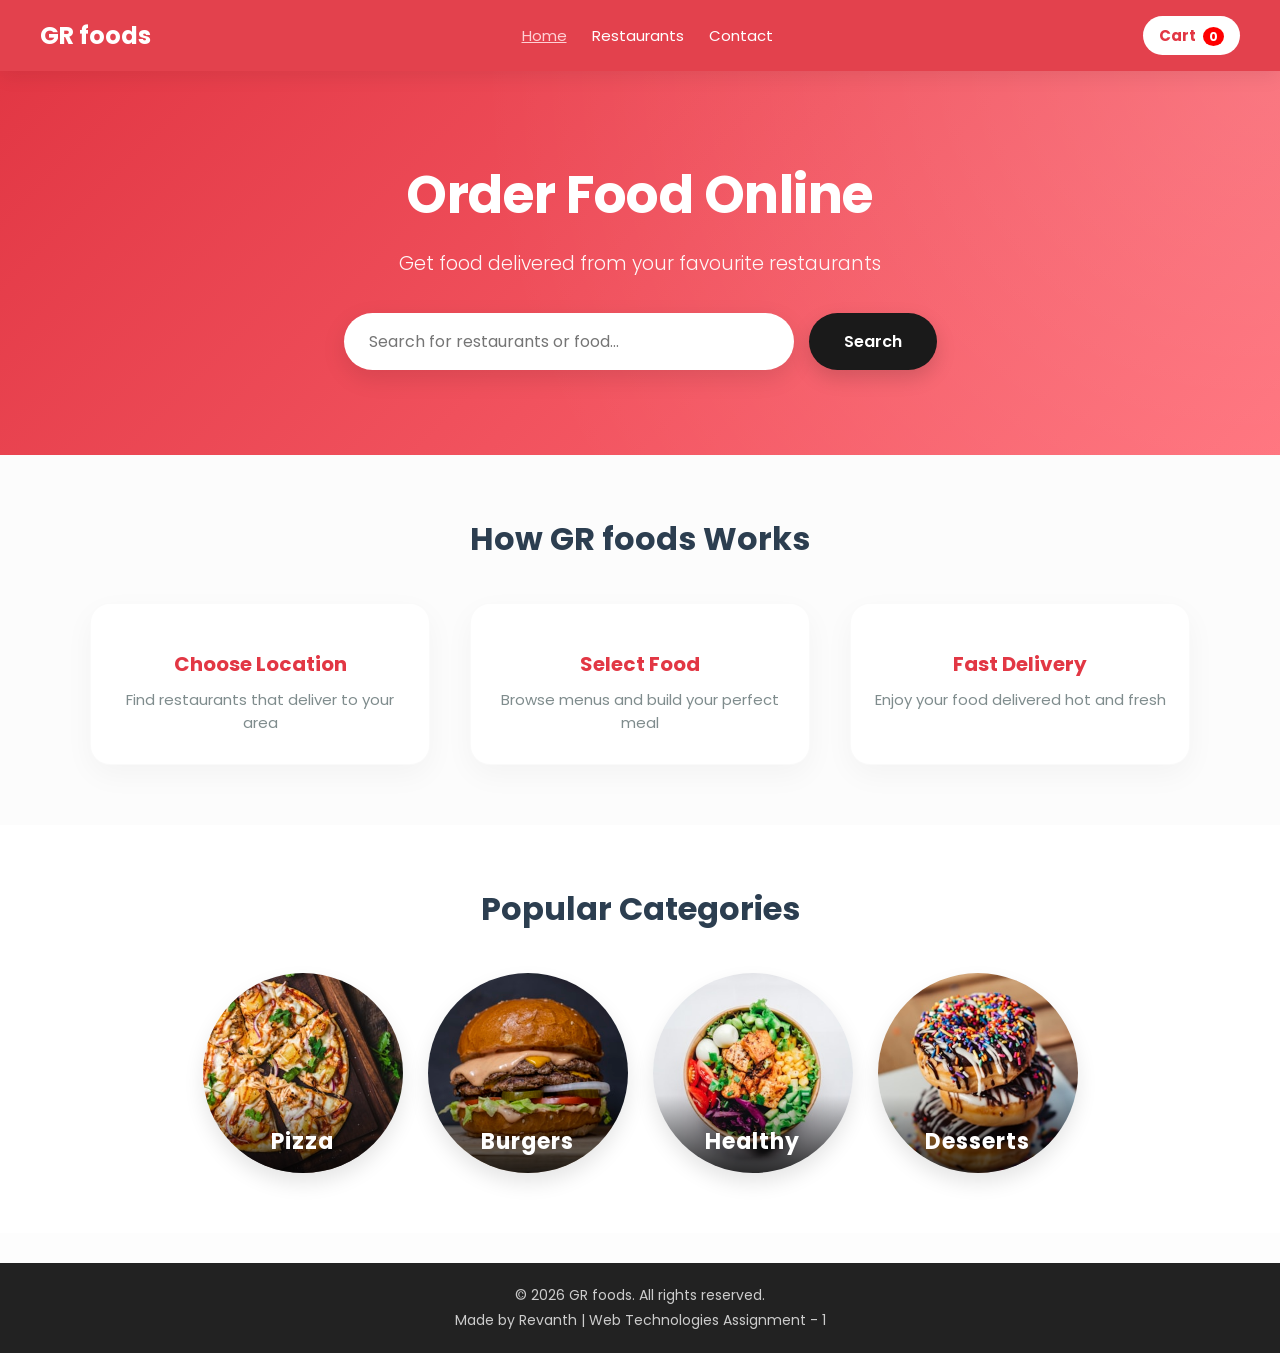
<file: index.html>
<!DOCTYPE html>
<html lang="en">

<head>
    <meta charset="UTF-8">
    <meta name="viewport" content="width=device-width, initial-scale=1.0">
    <title>GR foods - Food Delivery</title>
    <link rel="stylesheet" href="style.css">
</head>

<body>

    <!-- Navigation Bar -->
    <nav class="navbar">
        <div class="nav-logo">GR foods</div>
        <ul class="nav-links">
            <li><a href="index.html" class="active-link">Home</a></li>
            <li><a href="restaurants.html">Restaurants</a></li>
            <li><a href="contact.html">Contact</a></li>
        </ul>
        <div class="cart-icon" onclick="toggleCart()">
            Cart <span id="cart-count">0</span>
        </div>
    </nav>

    <!-- Hero Section -->
    <section class="hero" id="home">
        <h1>Order Food Online</h1>
        <p>Get food delivered from your favourite restaurants</p>
        <form class="search-form" onsubmit="return false;">
            <input type="text" id="search-input" placeholder="Search for restaurants or food..."
                oninput="searchRestaurants()">
            <button type="button" onclick="window.location.href='restaurants.html'">Search</button>
        </form>
    </section>

    <!-- How It Works Section -->
    <section class="how-it-works">
        <h2>How GR foods Works</h2>
        <div class="steps-grid">
            <div class="step-card">
                <div class="step-icon"></div>
                <h3>Choose Location</h3>
                <p>Find restaurants that deliver to your area</p>
            </div>
            <div class="step-card">
                <div class="step-icon"></div>
                <h3>Select Food</h3>
                <p>Browse menus and build your perfect meal</p>
            </div>
            <div class="step-card">
                <div class="step-icon"></div>
                <h3>Fast Delivery</h3>
                <p>Enjoy your food delivered hot and fresh</p>
            </div>
        </div>
    </section>

    <!-- Popular Categories -->
    <section class="categories-section">
        <h2>Popular Categories</h2>
        <div class="category-grid">
            <div class="category-card" onclick="window.location.href='restaurants.html'">
                <img src="images/cat_pizza.jpg" alt="Pizza">
                <h3>Pizza</h3>
            </div>
            <div class="category-card" onclick="window.location.href='restaurants.html'">
                <img src="images/cat_burger.jpg" alt="Burgers">
                <h3>Burgers</h3>
            </div>
            <div class="category-card" onclick="window.location.href='restaurants.html'">
                <img src="images/cat_healthy.jpg" alt="Healthy">
                <h3>Healthy</h3>
            </div>
            <div class="category-card" onclick="window.location.href='restaurants.html'">
                <img src="images/cat_desserts.jpg" alt="Desserts">
                <h3>Desserts</h3>
            </div>
        </div>
    </section>

    <!-- Cart Sidebar -->
    <div class="cart-overlay" id="cart-overlay" onclick="toggleCart()"></div>
    <div class="cart-sidebar" id="cart-sidebar">
        <div class="cart-header">
            <h3>Your Cart</h3>
            <span class="close-cart" onclick="toggleCart()">✕</span>
        </div>
        <div id="cart-items-list">
            <p class="empty-cart-msg">Your cart is empty!</p>
        </div>
        <div class="cart-summary" id="cart-summary" style="display:none;">
            <table class="bill-table">
                <thead>
                    <tr>
                        <th>Item</th>
                        <th>Qty</th>
                        <th>Price</th>
                    </tr>
                </thead>
                <tbody id="bill-tbody">
                </tbody>
                <tfoot>
                    <tr>
                        <td colspan="2"><strong>Subtotal</strong></td>
                        <td id="subtotal">₹0</td>
                    </tr>
                    <tr>
                        <td colspan="2">GST (5%)</td>
                        <td id="gst-amt">₹0</td>
                    </tr>
                    <tr>
                        <td colspan="2">Delivery Fee</td>
                        <td>₹30</td>
                    </tr>
                    <tr class="total-row">
                        <td colspan="2"><strong>Total</strong></td>
                        <td id="total-amt"><strong>₹0</strong></td>
                    </tr>
                </tfoot>
            </table>
            <button class="place-order-btn" onclick="placeOrder()">Place Order</button>
        </div>
    </div>

    <!-- Order Confirmation Modal -->
    <div class="modal-overlay" id="modal-overlay" style="display:none;">
        <div class="modal">
            <div class="modal-icon"></div>
            <h2>Order Placed!</h2>
            <p>Your order has been placed successfully.<br>Estimated delivery time: <strong>30-40 mins</strong></p>
            <p id="modal-total"></p>
            <button onclick="closeModal()">OK, Thanks!</button>
        </div>
    </div>


    <footer class="footer">
        <p>&copy; 2026 GR foods. All rights reserved.</p>
        <p>Made by Revanth | Web Technologies Assignment - 1</p>
    </footer>

    <script src="script.js"></script>
</body>

</html>
</file>
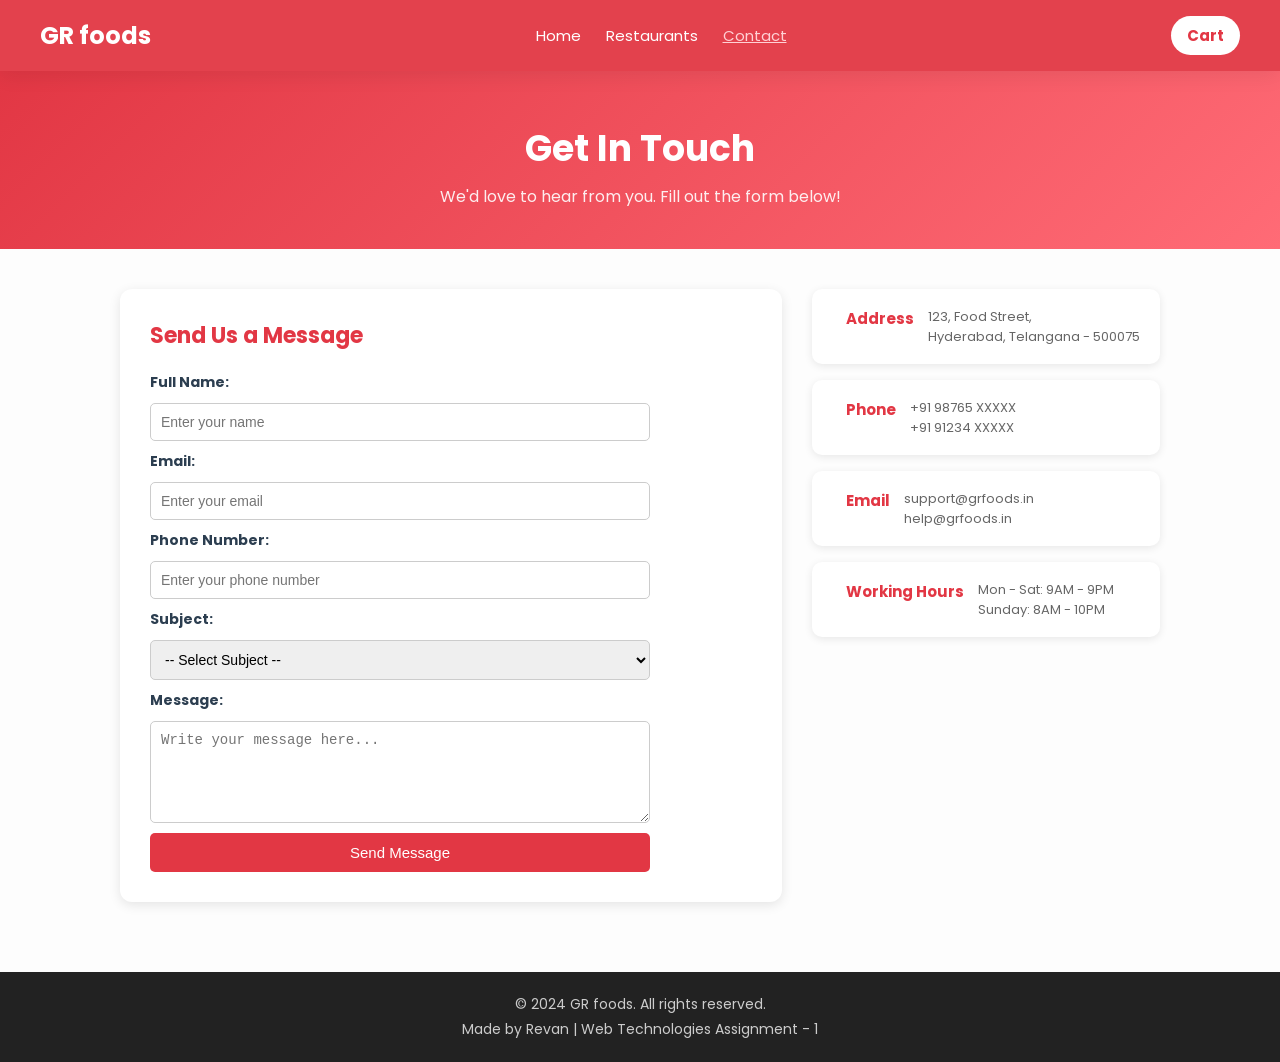
<file: contact.html>
<!DOCTYPE html>
<html lang="en">

<head>
    <meta charset="UTF-8">
    <meta name="viewport" content="width=device-width, initial-scale=1.0">
    <title>Contact Us - GR foods</title>
    <link rel="stylesheet" href="style.css">
</head>

<body>

    <!-- Navigation Bar -->
    <nav class="navbar">
        <div class="nav-logo">GR foods</div>
        <ul class="nav-links">
            <li><a href="index.html">Home</a></li>
            <li><a href="restaurants.html">Restaurants</a></li>
            <li><a href="contact.html" class="active-link">Contact</a></li>
        </ul>
        <div class="cart-icon" onclick="window.location.href='index.html'">
            Cart
        </div>
    </nav>

    <!-- Contact Hero -->
    <div class="contact-hero">
        <h1>Get In Touch</h1>
        <p>We'd love to hear from you. Fill out the form below!</p>
    </div>

    <!-- Contact Section -->
    <section class="contact-page-section">
        <div class="contact-card">
            <h2>Send Us a Message</h2>
            <form class="contact-form" onsubmit="submitContact(event)">
                <label for="fname">Full Name:</label>
                <input type="text" id="fname" placeholder="Enter your name" required>

                <label for="email">Email:</label>
                <input type="email" id="email" placeholder="Enter your email" required>

                <label for="phone">Phone Number:</label>
                <input type="tel" id="phone" placeholder="Enter your phone number">

                <label for="subject">Subject:</label>
                <select id="subject">
                    <option value="">-- Select Subject --</option>
                    <option value="order">Order Issue</option>
                    <option value="payment">Payment Problem</option>
                    <option value="feedback">Feedback</option>
                    <option value="other">Other</option>
                </select>

                <label for="message">Message:</label>
                <textarea id="message" rows="5" placeholder="Write your message here..." required></textarea>

                <button type="submit">Send Message</button>
            </form>
            <p id="contact-success" style="display:none; color:green; margin-top:12px; font-size:15px;">
                Message sent successfully! We'll get back to you soon.
            </p>
        </div>

        <!-- Info Cards -->
        <div class="contact-info-cards">
            <div class="info-card">
                <div class="info-icon"></div>
                <h4>Address</h4>
                <p>123, Food Street,<br>Hyderabad, Telangana - 500075</p>
            </div>
            <div class="info-card">
                <div class="info-icon"></div>
                <h4>Phone</h4>
                <p>+91 98765 XXXXX<br>+91 91234 XXXXX</p>
            </div>
            <div class="info-card">
                <div class="info-icon"></div>
                <h4>Email</h4>
                <p>support@grfoods.in<br>help@grfoods.in</p>
            </div>
            <div class="info-card">
                <div class="info-icon"></div>
                <h4>Working Hours</h4>
                <p>Mon - Sat: 9AM - 9PM<br>Sunday: 8AM - 10PM</p>
            </div>
        </div>
    </section>

    <!-- Footer -->
    <footer class="footer">
        <p>&copy; 2024 GR foods. All rights reserved.</p>
        <p>Made by Revan | Web Technologies Assignment - 1</p>
    </footer>

    <script>
        function submitContact(event) {
            event.preventDefault();
            const name = document.getElementById("fname").value.trim();
            const email = document.getElementById("email").value.trim();
            const msg = document.getElementById("message").value.trim();

            if (!name || !email || !msg) {
                alert("Please fill all required fields!");
                return;
            }

            document.getElementById("contact-success").style.display = "block";
            document.querySelector(".contact-form").reset();

            setTimeout(function () {
                document.getElementById("contact-success").style.display = "none";
            }, 4000);
        }
    </script>
</body>

</html>
</file>
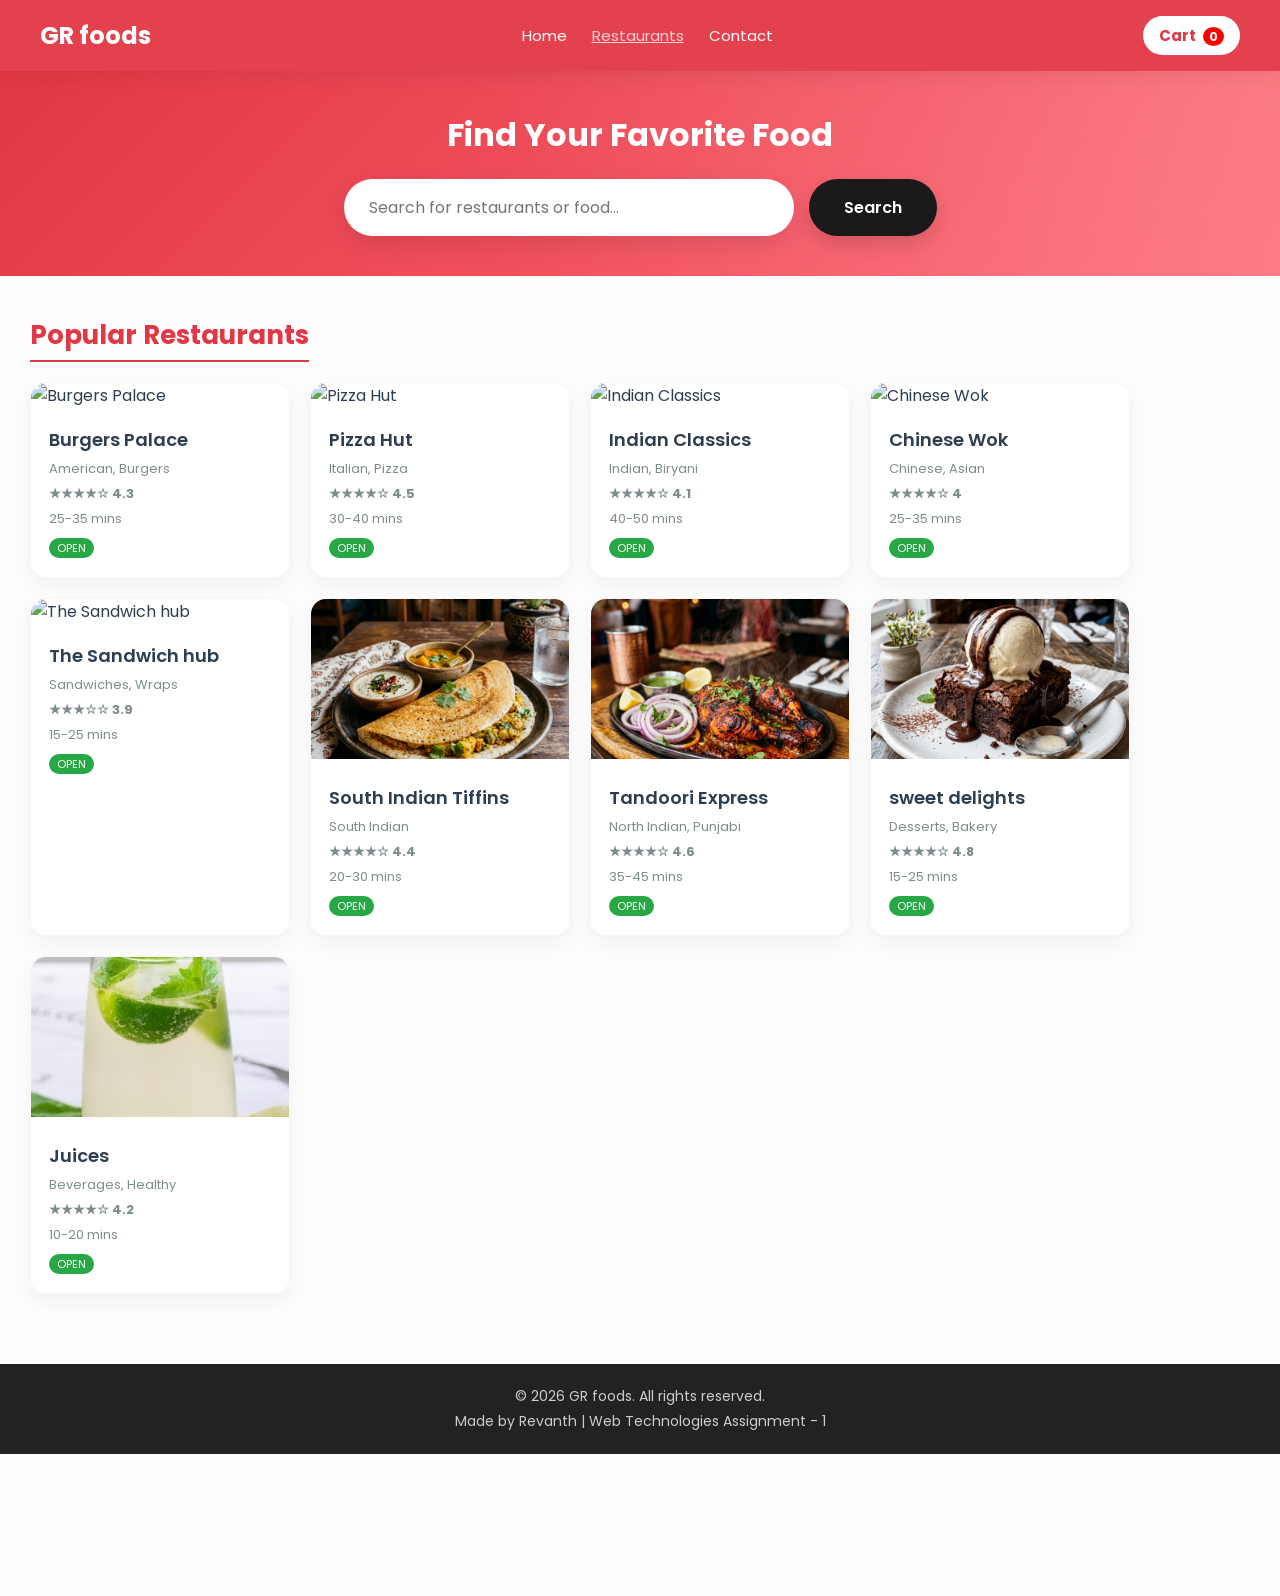
<file: restaurants.html>
<!DOCTYPE html>
<html lang="en">

<head>
    <meta charset="UTF-8">
    <meta name="viewport" content="width=device-width, initial-scale=1.0">
    <title>GR foods - Food Delivery</title>
    <link rel="stylesheet" href="style.css">
</head>

<body>

    <!-- Navigation Bar -->
    <nav class="navbar">
        <div class="nav-logo">GR foods</div>
        <ul class="nav-links">
            <li><a href="index.html">Home</a></li>
            <li><a href="restaurants.html" class="active-link">Restaurants</a></li>
            <li><a href="contact.html">Contact</a></li>
        </ul>
        <div class="cart-icon" onclick="toggleCart()">
            Cart <span id="cart-count">0</span>
        </div>
    </nav>

    <!-- Search Section -->
    <section class="hero" id="home" style="padding: 40px 20px;">
        <h2 style="font-size: 32px; margin-bottom: 20px;">Find Your Favorite Food</h2>
        <form class="search-form" onsubmit="return false;">
            <input type="text" id="search-input" placeholder="Search for restaurants or food..."
                oninput="searchRestaurants()">
            <button type="submit">Search</button>
        </form>
    </section>

    <!-- Restaurants Section -->
    <section id="restaurants" class="restaurants-section">
        <h2>Popular Restaurants</h2>
        <div class="restaurant-grid" id="restaurant-grid">
            <!-- filled by JS -->
        </div>
    </section>

    <!-- Menu Section -->
    <section id="menu-section" class="menu-section" style="display:none;">
        <button class="back-btn" onclick="goBack()">&#8592; Back to Restaurants</button>
        <h2 id="menu-restaurant-name">Menu</h2>
        <div class="menu-grid" id="menu-grid">
            <!-- filled by JS -->
        </div>
    </section>

    <!-- Cart Sidebar -->
    <div class="cart-overlay" id="cart-overlay" onclick="toggleCart()"></div>
    <div class="cart-sidebar" id="cart-sidebar">
        <div class="cart-header">
            <h3>Your Cart</h3>
            <span class="close-cart" onclick="toggleCart()">✕</span>
        </div>
        <div id="cart-items-list">
            <p class="empty-cart-msg">Your cart is empty!</p>
        </div>
        <div class="cart-summary" id="cart-summary" style="display:none;">
            <table class="bill-table">
                <thead>
                    <tr>
                        <th>Item</th>
                        <th>Qty</th>
                        <th>Price</th>
                    </tr>
                </thead>
                <tbody id="bill-tbody">
                </tbody>
                <tfoot>
                    <tr>
                        <td colspan="2"><strong>Subtotal</strong></td>
                        <td id="subtotal">₹0</td>
                    </tr>
                    <tr>
                        <td colspan="2">GST (5%)</td>
                        <td id="gst-amt">₹0</td>
                    </tr>
                    <tr>
                        <td colspan="2">Delivery Fee</td>
                        <td>₹30</td>
                    </tr>
                    <tr class="total-row">
                        <td colspan="2"><strong>Total</strong></td>
                        <td id="total-amt"><strong>₹0</strong></td>
                    </tr>
                </tfoot>
            </table>
            <button class="place-order-btn" onclick="placeOrder()">Place Order</button>
        </div>
    </div>

    <!-- Order Confirmation Modal -->
    <div class="modal-overlay" id="modal-overlay" style="display:none;">
        <div class="modal">
            <div class="modal-icon"></div>
            <h2>Order Placed!</h2>
            <p>Your order has been placed successfully.<br>Estimated delivery time: <strong>30-40 mins</strong></p>
            <p id="modal-total"></p>
            <button onclick="closeModal()">OK, Thanks!</button>
        </div>
    </div>


    <footer class="footer">
        <p>&copy; 2026 GR foods. All rights reserved.</p>
        <p>Made by Revanth | Web Technologies Assignment - 1</p>
    </footer>

    <script src="script.js"></script>
</body>

</html>
</file>
<file: style.css>
@import url('https://fonts.googleapis.com/css2?family=Poppins:wght@300;400;500;600;700&display=swap');

/* ===== Reset & Base ===== */
* {
    margin: 0;
    padding: 0;
    box-sizing: border-box;
}

body {
    font-family: 'Poppins', sans-serif;
    background-color: #fdfdfd;
    color: #2c3e50;
    -webkit-font-smoothing: antialiased;
}

/* ===== Navbar ===== */
.navbar {
    background-color: rgba(226, 55, 68, 0.95);
    backdrop-filter: blur(10px);
    -webkit-backdrop-filter: blur(10px);
    display: flex;
    justify-content: space-between;
    align-items: center;
    padding: 16px 40px;
    position: sticky;
    top: 0;
    z-index: 100;
    box-shadow: 0 4px 20px rgba(0,0,0,0.08);
}

.nav-logo {
    font-size: 24px;
    font-weight: bold;
    color: white;
}

.nav-links {
    list-style: none;
    display: flex;
    gap: 25px;
}

.nav-links li a {
    color: white;
    text-decoration: none;
    font-size: 15px;
    transition: color 0.2s;
}

.nav-links li a:hover {
    color: #ffd1d5;
    text-decoration: underline;
}

.cart-icon {
    background-color: white;
    color: #e23744;
    padding: 8px 16px;
    border-radius: 20px;
    font-weight: bold;
    cursor: pointer;
    font-size: 15px;
    transition: background-color 0.2s;
}

.cart-icon:hover {
    background-color: #ffd1d5;
}

#cart-count {
    background-color: red;
    color: white;
    border-radius: 50%;
    padding: 1px 6px;
    font-size: 12px;
    margin-left: 4px;
}

/* ===== Hero Section ===== */
.hero {
    background: linear-gradient(135deg, #e23744, #ff6b76);
    color: white;
    text-align: center;
    padding: 85px 20px;
    position: relative;
    overflow: hidden;
}

.hero::after {
    content: '';
    position: absolute;
    top: 0; left: 0; width: 100%; height: 100%;
    background: radial-gradient(circle at top right, rgba(255,255,255,0.15) 0%, transparent 60%);
    pointer-events: none;
}

.hero h1 {
    font-size: 52px;
    font-weight: 700;
    margin-bottom: 15px;
    letter-spacing: -0.5px;
}

.hero p {
    font-size: 19px;
    font-weight: 300;
    margin-bottom: 35px;
    opacity: 0.95;
}

.search-form {
    display: flex;
    justify-content: center;
    gap: 15px;
    flex-wrap: wrap;
    position: relative;
    z-index: 2;
}

.search-form input {
    padding: 16px 25px;
    width: 450px;
    border: none;
    border-radius: 30px;
    font-size: 16px;
    outline: none;
    box-shadow: 0 8px 25px rgba(0,0,0,0.1);
    font-family: 'Poppins', sans-serif;
    transition: box-shadow 0.3s ease;
}

.search-form input:focus {
    box-shadow: 0 10px 30px rgba(0,0,0,0.15);
}

.search-form button {
    padding: 16px 35px;
    background-color: #1a1a1a;
    color: white;
    border: none;
    border-radius: 30px;
    font-size: 16px;
    font-weight: 600;
    cursor: pointer;
    box-shadow: 0 8px 20px rgba(0,0,0,0.15);
    transition: all 0.3s ease;
    font-family: 'Poppins', sans-serif;
}

.search-form button:hover {
    background-color: #333;
    transform: translateY(-2px);
    box-shadow: 0 12px 25px rgba(0,0,0,0.25);
}

/* ===== Landing Page Sections ===== */
.how-it-works, .categories-section {
    padding: 60px 40px;
    background: white;
    text-align: center;
}

.how-it-works {
    background-color: #fcfcfc;
}

.how-it-works h2, .categories-section h2 {
    font-size: 32px;
    color: #2c3e50;
    margin-bottom: 40px;
    font-weight: 700;
}

.steps-grid {
    display: flex;
    justify-content: center;
    gap: 40px;
    flex-wrap: wrap;
    max-width: 1100px;
    margin: 0 auto;
}

.step-card {
    flex: 1;
    min-width: 250px;
    background: white;
    padding: 30px 20px;
    border-radius: 20px;
    box-shadow: 0 10px 30px rgba(0,0,0,0.04);
    transition: transform 0.3s ease;
    border: 1px solid rgba(0,0,0,0.02);
}

.step-card:hover {
    transform: translateY(-5px);
}

.step-icon {
    font-size: 50px;
    margin-bottom: 15px;
}

.step-card h3 {
    font-size: 20px;
    margin-bottom: 10px;
    color: #e23744;
}

.step-card p {
    color: #7f8c8d;
    font-size: 15px;
    line-height: 1.5;
}

.category-grid {
    display: flex;
    justify-content: center;
    gap: 25px;
    flex-wrap: wrap;
    max-width: 1000px;
    margin: 0 auto;
}

.category-card {
    position: relative;
    width: 200px;
    height: 200px;
    border-radius: 50%;
    overflow: hidden;
    cursor: pointer;
    box-shadow: 0 10px 20px rgba(0,0,0,0.1);
    transition: all 0.3s ease;
}

.category-card:hover {
    transform: translateY(-5px) scale(1.02);
    box-shadow: 0 15px 30px rgba(226, 55, 68, 0.2);
}

.category-card img {
    width: 100%;
    height: 100%;
    object-fit: cover;
    transition: transform 0.4s ease;
}

.category-card:hover img {
    transform: scale(1.1);
}

.category-card h3 {
    position: absolute;
    bottom: 0;
    width: 100%;
    padding: 30px 10px 15px;
    background: linear-gradient(to top, rgba(0,0,0,0.8), transparent);
    color: white;
    margin: 0;
    font-size: 22px;
    letter-spacing: 1px;
}

/* ===== Restaurants Section ===== */
.restaurants-section {
    padding: 40px 30px;
}

.restaurants-section h2 {
    font-size: 26px;
    margin-bottom: 20px;
    color: #e23744;
    border-bottom: 2px solid #e23744;
    display: inline-block;
    padding-bottom: 5px;
}

.restaurant-grid {
    display: flex;
    flex-wrap: wrap;
    gap: 20px;
}

.restaurant-card {
    background: white;
    border-radius: 16px;
    width: 260px;
    padding: 0;
    box-shadow: 0 8px 20px rgba(0,0,0,0.05);
    cursor: pointer;
    transition: all 0.3s cubic-bezier(0.25, 0.8, 0.25, 1);
    overflow: hidden;
    border: 1px solid rgba(0,0,0,0.03);
}

.restaurant-card:hover {
    transform: translateY(-8px);
    box-shadow: 0 15px 35px rgba(226, 55, 68, 0.15);
}

.restaurant-card img {
    width: 100%;
    height: 160px;
    object-fit: cover;
    transition: transform 0.5s ease;
}

.restaurant-card:hover img {
    transform: scale(1.05);
}

.restaurant-info {
    padding: 18px;
    background: white;
    position: relative;
    z-index: 2;
}

.restaurant-info h3 {
    font-size: 18px;
    font-weight: 600;
    margin-bottom: 6px;
}

.restaurant-info p {
    font-size: 13px;
    color: #7f8c8d;
    margin-bottom: 5px;
}

.rating {
    color: #f5a623;
    font-weight: bold;
}

.open-badge {
    background-color: #28a745;
    color: white;
    font-size: 11px;
    padding: 2px 8px;
    border-radius: 10px;
}

/* ===== Menu Section ===== */
.menu-section {
    padding: 30px;
}

.menu-section h2 {
    font-size: 24px;
    margin-bottom: 20px;
    color: #333;
}

.back-btn {
    background: #e23744;
    color: white;
    border: none;
    padding: 9px 18px;
    border-radius: 6px;
    cursor: pointer;
    font-size: 14px;
    margin-bottom: 15px;
    transition: background-color 0.2s;
}

.back-btn:hover {
    background-color: #cb202d;
}

.menu-grid {
    display: flex;
    flex-wrap: wrap;
    gap: 18px;
}

.menu-item {
    background: white;
    border-radius: 16px;
    width: 240px;
    padding: 0;
    box-shadow: 0 6px 15px rgba(0,0,0,0.05);
    overflow: hidden;
    transition: all 0.3s cubic-bezier(0.25, 0.8, 0.25, 1);
    border: 1px solid rgba(0,0,0,0.03);
    display: flex;
    flex-direction: column;
}

.menu-item:hover {
    transform: translateY(-6px);
    box-shadow: 0 12px 30px rgba(226, 55, 68, 0.12);
}

.menu-item img {
    width: 100%;
    height: 160px;
    object-fit: cover;
    transition: transform 0.5s ease;
}

.menu-item:hover img {
    transform: scale(1.05);
}

.menu-item-info {
    padding: 16px;
    position: relative;
    background: white;
    z-index: 2;
    flex: 1;
    display: flex;
    flex-direction: column;
}

.menu-item-info h4 {
    font-size: 17px;
    font-weight: 600;
    margin-bottom: 5px;
}

.menu-item-info p {
    font-size: 13px;
    color: #7f8c8d;
    margin-bottom: 10px;
    flex: 1;
}

.item-price {
    font-size: 17px;
    font-weight: 700;
    color: #e23744;
    margin-top: auto;
    margin-bottom: 10px;
}

.veg-badge, .nonveg-badge {
    font-size: 11px;
    font-weight: 600;
    padding: 2px 6px;
    border-radius: 4px;
    display: inline-block;
    margin-bottom: 10px;
    align-self: flex-start;
}

.veg-badge {
    color: #27ae60;
    border: 1px solid rgba(39, 174, 96, 0.3);
    background: rgba(39, 174, 96, 0.05);
}

.nonveg-badge {
    color: #c0392b;
    border: 1px solid rgba(192, 57, 43, 0.3);
    background: rgba(192, 57, 43, 0.05);
}

.add-btn {
    width: 100%;
    margin-top: 5px;
    padding: 10px;
    background-color: #fff;
    color: #e23744;
    border: 2px solid #e23744;
    border-radius: 8px;
    font-weight: 600;
    cursor: pointer;
    font-size: 15px;
    transition: all 0.2s ease;
    font-family: 'Poppins', sans-serif;
}

.add-btn:hover {
    background-color: #e23744;
    color: white;
    transform: translateY(-2px);
    box-shadow: 0 4px 12px rgba(226, 55, 68, 0.2);
}

/* Quantity stepper on menu card */
.menu-stepper {
    display: flex;
    align-items: center;
    justify-content: space-between;
    border: 2px solid #28a745;
    border-radius: 25px;
    padding: 4px 8px;
    margin-top: 8px;
    background: white;
    width: 100%;
}

.stepper-btn {
    background: none;
    border: none;
    color: #28a745;
    font-size: 20px;
    font-weight: bold;
    cursor: pointer;
    line-height: 1;
    padding: 0 6px;
    transition: color 0.2s;
}

.stepper-btn:hover {
    color: #1e7e34;
}

.stepper-count {
    font-size: 16px;
    font-weight: bold;
    color: #28a745;
    min-width: 20px;
    text-align: center;
}

/* ===== Cart Sidebar ===== */
.cart-overlay {
    display: none;
    position: fixed;
    top: 0; left: 0;
    width: 100%; height: 100%;
    background: rgba(0,0,0,0.4);
    z-index: 200;
}

.cart-sidebar {
    position: fixed;
    top: 0; right: -400px;
    width: 360px;
    height: 100%;
    background: white;
    z-index: 300;
    padding: 20px;
    overflow-y: auto;
    transition: right 0.3s ease;
    box-shadow: -4px 0 15px rgba(0,0,0,0.2);
}

.cart-sidebar.open {
    right: 0;
}

.cart-header {
    display: flex;
    justify-content: space-between;
    align-items: center;
    margin-bottom: 15px;
    border-bottom: 2px solid #e23744;
    padding-bottom: 10px;
}

.cart-header h3 {
    font-size: 20px;
}

.close-cart {
    cursor: pointer;
    font-size: 20px;
    color: #888;
}

.close-cart:hover {
    color: red;
}

.empty-cart-msg {
    text-align: center;
    color: #aaa;
    margin-top: 30px;
    font-size: 16px;
}

/* Cart item row */
.cart-item-row {
    display: flex;
    justify-content: space-between;
    align-items: center;
    padding: 10px 0;
    border-bottom: 1px solid #eee;
}

.cart-item-row span {
    font-size: 14px;
}

.qty-controls {
    display: flex;
    align-items: center;
    gap: 8px;
}

.qty-controls button {
    background: #e23744;
    color: white;
    border: none;
    width: 24px;
    height: 24px;
    border-radius: 50%;
    cursor: pointer;
    font-size: 14px;
    line-height: 1;
}

.qty-controls button:hover {
    background-color: #cb202d;
}

.remove-btn {
    background: none;
    border: none;
    color: red;
    cursor: pointer;
    font-size: 16px;
}

/* ===== Bill Table ===== */
.bill-table {
    width: 100%;
    border-collapse: collapse;
    margin-top: 15px;
    font-size: 14px;
}

.bill-table th {
    background-color: #e23744;
    color: white;
    padding: 8px;
    text-align: left;
}

.bill-table td {
    padding: 7px 8px;
    border-bottom: 1px solid #eee;
}

.bill-table tfoot tr:last-child td {
    background-color: #fff0f2;
}

.total-row td {
    font-size: 16px;
    color: #e23744;
}

.place-order-btn {
    width: 100%;
    padding: 12px;
    background-color: #28a745;
    color: white;
    border: none;
    border-radius: 6px;
    font-size: 16px;
    cursor: pointer;
    margin-top: 12px;
    transition: background-color 0.2s;
}

.place-order-btn:hover {
    background-color: #1e7e34;
}

/* ===== Modal ===== */
.modal-overlay {
    position: fixed;
    top: 0; left: 0;
    width: 100%; height: 100%;
    background: rgba(0,0,0,0.5);
    z-index: 500;
    display: flex;
    justify-content: center;
    align-items: center;
}

.modal {
    background: white;
    border-radius: 12px;
    padding: 40px 30px;
    text-align: center;
    width: 320px;
    box-shadow: 0 5px 20px rgba(0,0,0,0.3);
}

.modal-icon {
    font-size: 50px;
    margin-bottom: 10px;
}

.modal h2 {
    margin-bottom: 10px;
    color: #28a745;
}

.modal p {
    color: #555;
    margin-bottom: 10px;
    line-height: 1.5;
}

.modal button {
    margin-top: 15px;
    padding: 10px 30px;
    background-color: #e23744;
    color: white;
    border: none;
    border-radius: 6px;
    font-size: 15px;
    cursor: pointer;
}

.modal button:hover {
    background-color: #cb202d;
}

/* ===== Contact Section ===== */
.contact-section {
    background: white;
    padding: 40px 30px;
    margin-top: 20px;
}

.contact-section h2 {
    font-size: 26px;
    color: #e23744;
    margin-bottom: 20px;
    border-bottom: 2px solid #e23744;
    display: inline-block;
    padding-bottom: 5px;
}

.contact-form {
    display: flex;
    flex-direction: column;
    max-width: 500px;
    gap: 10px;
}

.contact-form label {
    font-weight: bold;
    font-size: 14px;
}

.contact-form input,
.contact-form textarea {
    padding: 10px;
    border: 1px solid #ccc;
    border-radius: 5px;
    font-size: 14px;
    outline: none;
    transition: border-color 0.2s;
}

.contact-form input:focus,
.contact-form textarea:focus {
    border-color: #e23744;
}

.contact-form button {
    padding: 11px;
    background-color: #e23744;
    color: white;
    border: none;
    border-radius: 5px;
    font-size: 15px;
    cursor: pointer;
    transition: background-color 0.2s;
}

.contact-form button:hover {
    background-color: #cb202d;
}

/* ===== Footer ===== */
.footer {
    background-color: #222;
    color: #ccc;
    text-align: center;
    padding: 20px;
    margin-top: 30px;
    font-size: 14px;
    line-height: 1.8;
}

/* ===== Responsive ===== */
@media (max-width: 768px) {
    .navbar {
        flex-direction: column;
        gap: 10px;
        padding: 12px 15px;
    }

    .nav-links {
        gap: 12px;
    }

    .hero h1 {
        font-size: 28px;
    }

    .search-form input {
        width: 90%;
    }

    .restaurant-grid,
    .menu-grid {
        justify-content: center;
    }

    .cart-sidebar {
        width: 100%;
    }
}

/* ===== Contact Page ===== */
.active-link {
    text-decoration: underline !important;
    color: #ffd1d5 !important;
}

.contact-hero {
    background: linear-gradient(135deg, #e23744, #ff6b76);
    color: white;
    text-align: center;
    padding: 50px 20px 40px;
}

.contact-hero h1 {
    font-size: 36px;
    margin-bottom: 8px;
}

.contact-hero p {
    font-size: 16px;
    opacity: 0.9;
}

.contact-page-section {
    display: flex;
    flex-wrap: wrap;
    gap: 30px;
    padding: 40px 30px;
    max-width: 1100px;
    margin: 0 auto;
}

.contact-card {
    background: white;
    border-radius: 12px;
    padding: 30px;
    flex: 1;
    min-width: 300px;
    box-shadow: 0 3px 12px rgba(0,0,0,0.1);
}

.contact-card h2 {
    color: #e23744;
    margin-bottom: 20px;
    font-size: 22px;
}

.contact-card select {
    padding: 10px;
    border: 1px solid #ccc;
    border-radius: 5px;
    font-size: 14px;
    outline: none;
    width: 100%;
    transition: border-color 0.2s;
}

.contact-card select:focus {
    border-color: #e23744;
}

.contact-info-cards {
    display: flex;
    flex-direction: column;
    gap: 16px;
    min-width: 220px;
}

.info-card {
    background: white;
    border-radius: 10px;
    padding: 18px 20px;
    box-shadow: 0 2px 8px rgba(0,0,0,0.09);
    display: flex;
    align-items: flex-start;
    gap: 14px;
    transition: transform 0.2s;
}

.info-card:hover {
    transform: translateY(-3px);
}

.info-icon {
    font-size: 26px;
    margin-top: 2px;
}

.info-card h4 {
    font-size: 15px;
    color: #e23744;
    margin-bottom: 4px;
}

.info-card p {
    font-size: 13px;
    color: #666;
    line-height: 1.5;
}

@media (max-width: 768px) {
    .contact-page-section {
        flex-direction: column;
    }
}
</file>
